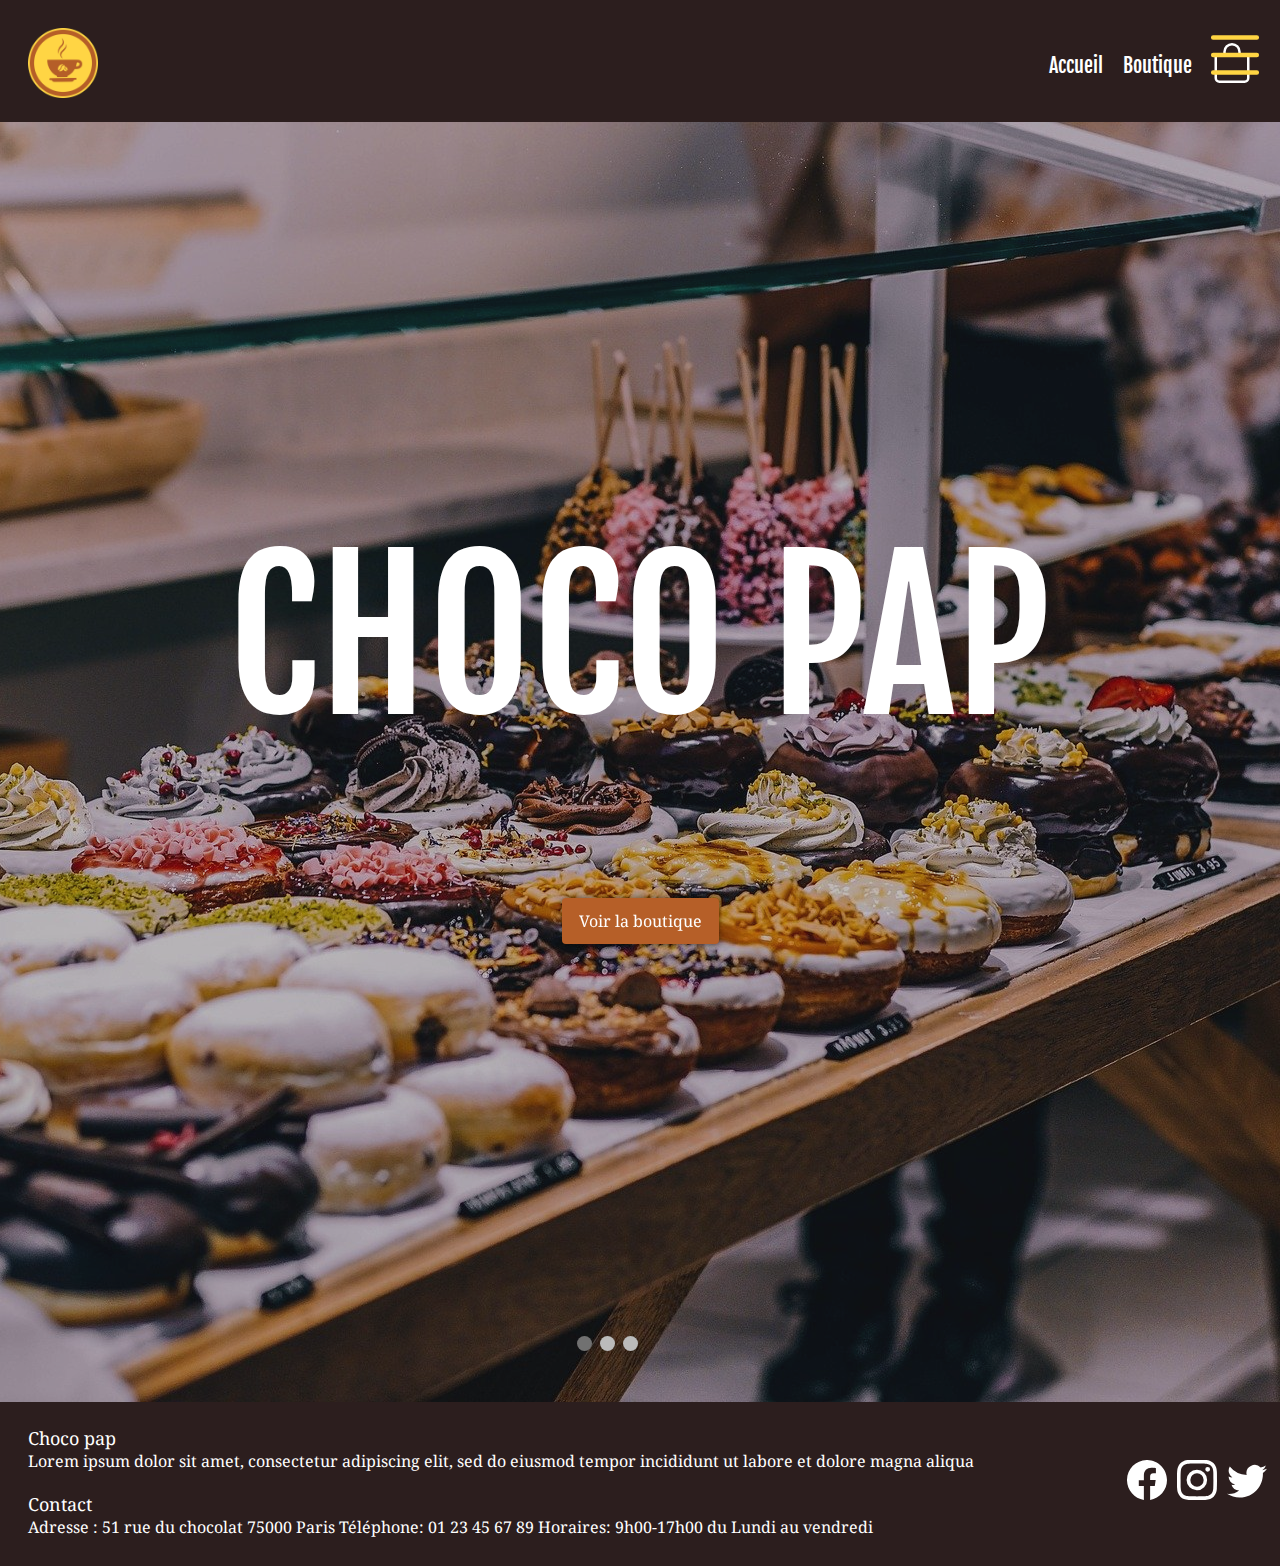
<file: index.html>
<!DOCTYPE html>
<html lang="fr">
    <head>
        <meta charset="utf-8">
        <meta name="viewport" content="width=device-width, initial-scale=1">
        <title>Choco pap -Accueil</title>
        <link href="https://cdn.jsdelivr.net/npm/bootstrap@5.2.3/dist/css/bootstrap.min.css" rel="stylesheet" integrity="sha384-rbsA2VBKQhggwzxH7pPCaAqO46MgnOM80zW1RWuH61DGLwZJEdK2Kadq2F9CUG65" crossorigin="anonymous">
        <link rel="stylesheet" href="./style/style.css">
        <link rel="stylesheet" href="./style/media-queries.css">
    </head>
    <body>

        <!-- HEADER-->
        <header id="header" class="d-flex flex-row justify-content-between">
            <div id="header-logo">
                <img src="images/logo.png" alt="logo" width="70" height="70">
            </div>
            <div id="header-right" class="d-md-flex flex-row d-none justify-content-end">
                <div class="text-style1">
                    <p><a href="index.html">Accueil</a></p></div>
                <div class="text-style1">
                    <p><a href="boutique.html">Boutique</a></p></div>
                <div id="panierBtn">
                    <img src="images/bag.svg" alt="panier" width="40" height="40">
                </div>
            </div>    
        </header>
        
        <img src="./images/list.svg" id="btnMenuToggle" onclick="showMenu()" class="d-md-none d-flex">
        
        <div id="menuCollapse" class="flex-column align-item-center">
            <div class="text-style1">
                <p><a href="index.html">Accueil</a></p></div>
            <div class="text-style1">
                <p><a href="boutique.html">Boutique</a></p></div>
            <div id="panierBtn">
                <p class="text-style1">Panier</p>
                <img src="images/bag.svg" alt="panier" width="40" height="40">
            </div>
        </div>
        
        <div id="panier" class="panierFerme">
            <aside id="panierConteneur">
                <div id="headerPanier">
                    <input type="button">
                    <h2>Panier</h2>
                </div>
            
                <div id="itemPanier">
            
                </div>
            
                <div id="footerPanier">
                    <p>Total:<span id="prixTotal"></span> &euro;</p>
                    <input type="button" id="resetBtn" value="Réinitialiser le panier">
                    <input type="button" value="Valider le panier">
                </div>
            </aside>
        </div>
        
        <!-- CAROUSSEL -->

        <main>
        <div id="front-carousel" class="d-flex flex-column justify-content-center">
            <h1>CHOCO PAP</h1>
            <div class="text-style2" id="button-boutique"><a href="boutique.html">Voir la boutique</a></div>
        </div>
            <div class="carousel-container">
               
                <div class="carouselImage">
                    <img src="images/accueil1.jpg" alt="Accueil1" class="img-fluid">
                </div>
              
                <div class="carouselImage">
                    <img src="images/accueil2.jpg" alt="Accueil2" class="img-fluid">
                </div>
              
                <div class="carouselImage">
                    <img src="images/accueil3.jpg" alt="Accueil3" class="img-fluid">
                </div>
           
           
                <div id="carouselControls" style="text-align:center">
                    <span class="dot" onclick="imageActive(1)"></span>
                    <span class="dot" onclick="imageActive(2)"></span>
                    <span class="dot" onclick="imageActive(3)"></span>
                </div>

            
            </div>
        </main>
        <!-- FOOTER -->
        <div id="footer" class="d-flex flex-md-row  flex-column">
            <div id="info-container" class="d-flex flex-md-row  flex-column">
                <div id="informations" class="col-md-4">
                    <div class="text-style3">Choco pap</div>
                    <div class="text-style4">Lorem ipsum dolor sit amet, consectetur adipiscing elit, sed do eiusmod tempor incididunt ut labore et dolore magna aliqua</div>
                </div>
                <div id="contact" class="col-md-4">
                    <div class="text-style3">Contact</div>
                    <div class="text-style4">Adresse : 51 rue du chocolat 75000 Paris Téléphone: 01 23 45 67 89
                    Horaires: 9h00-17h00 du Lundi au vendredi</div>
                </div>
            </div>

            <div id="social-network">
                <div><img src="images/facebook.svg" width="40" height="40" alt="facebook"></div>
                <div><img src="images/instagram.svg" width="40" height="40" alt="instagram"></div>
                <div><img src="images/twitter.svg" width="40" height="40" alt="twitter"></div>
            </div>
        </div>
        <script src="/script/carousel.js"></script>
        <script src="/script/panier.js" type="module"></script>
        <script src="/script/menu.js"></script>
    </body>
</html>
</file>
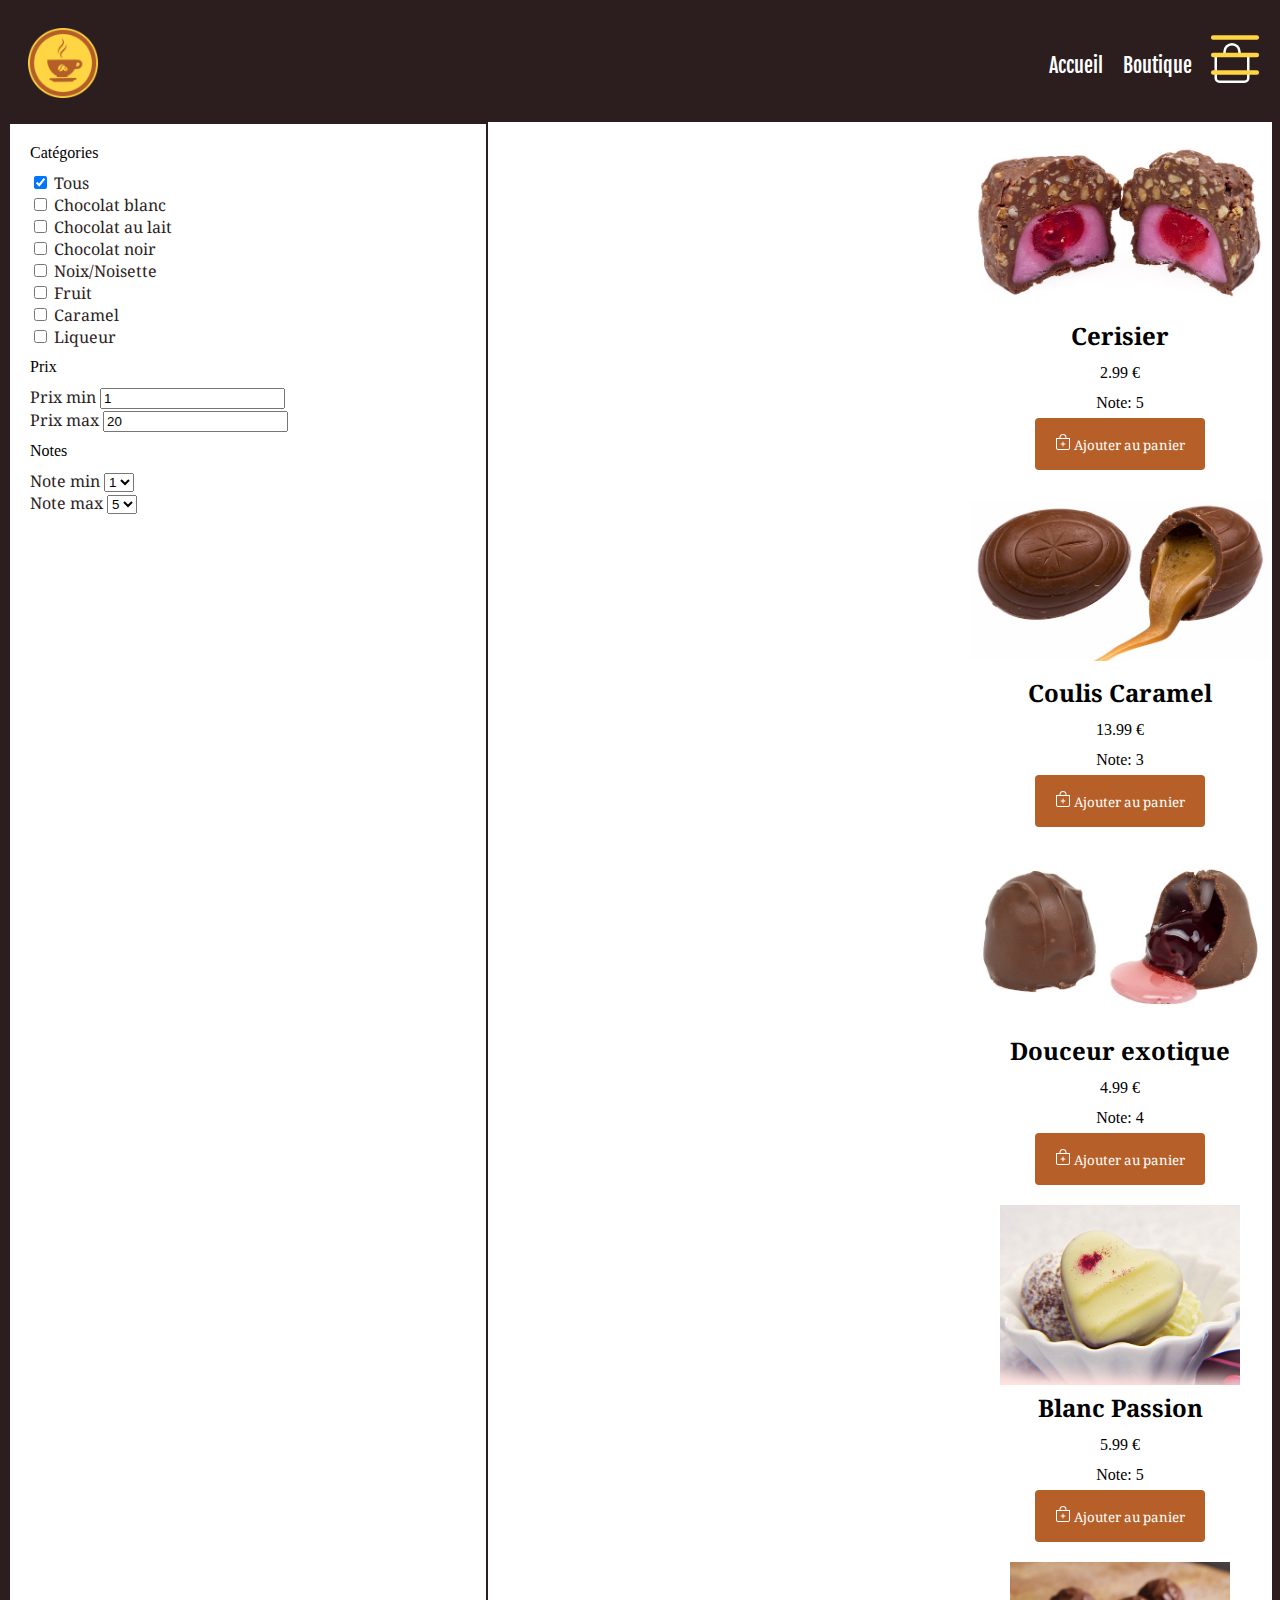
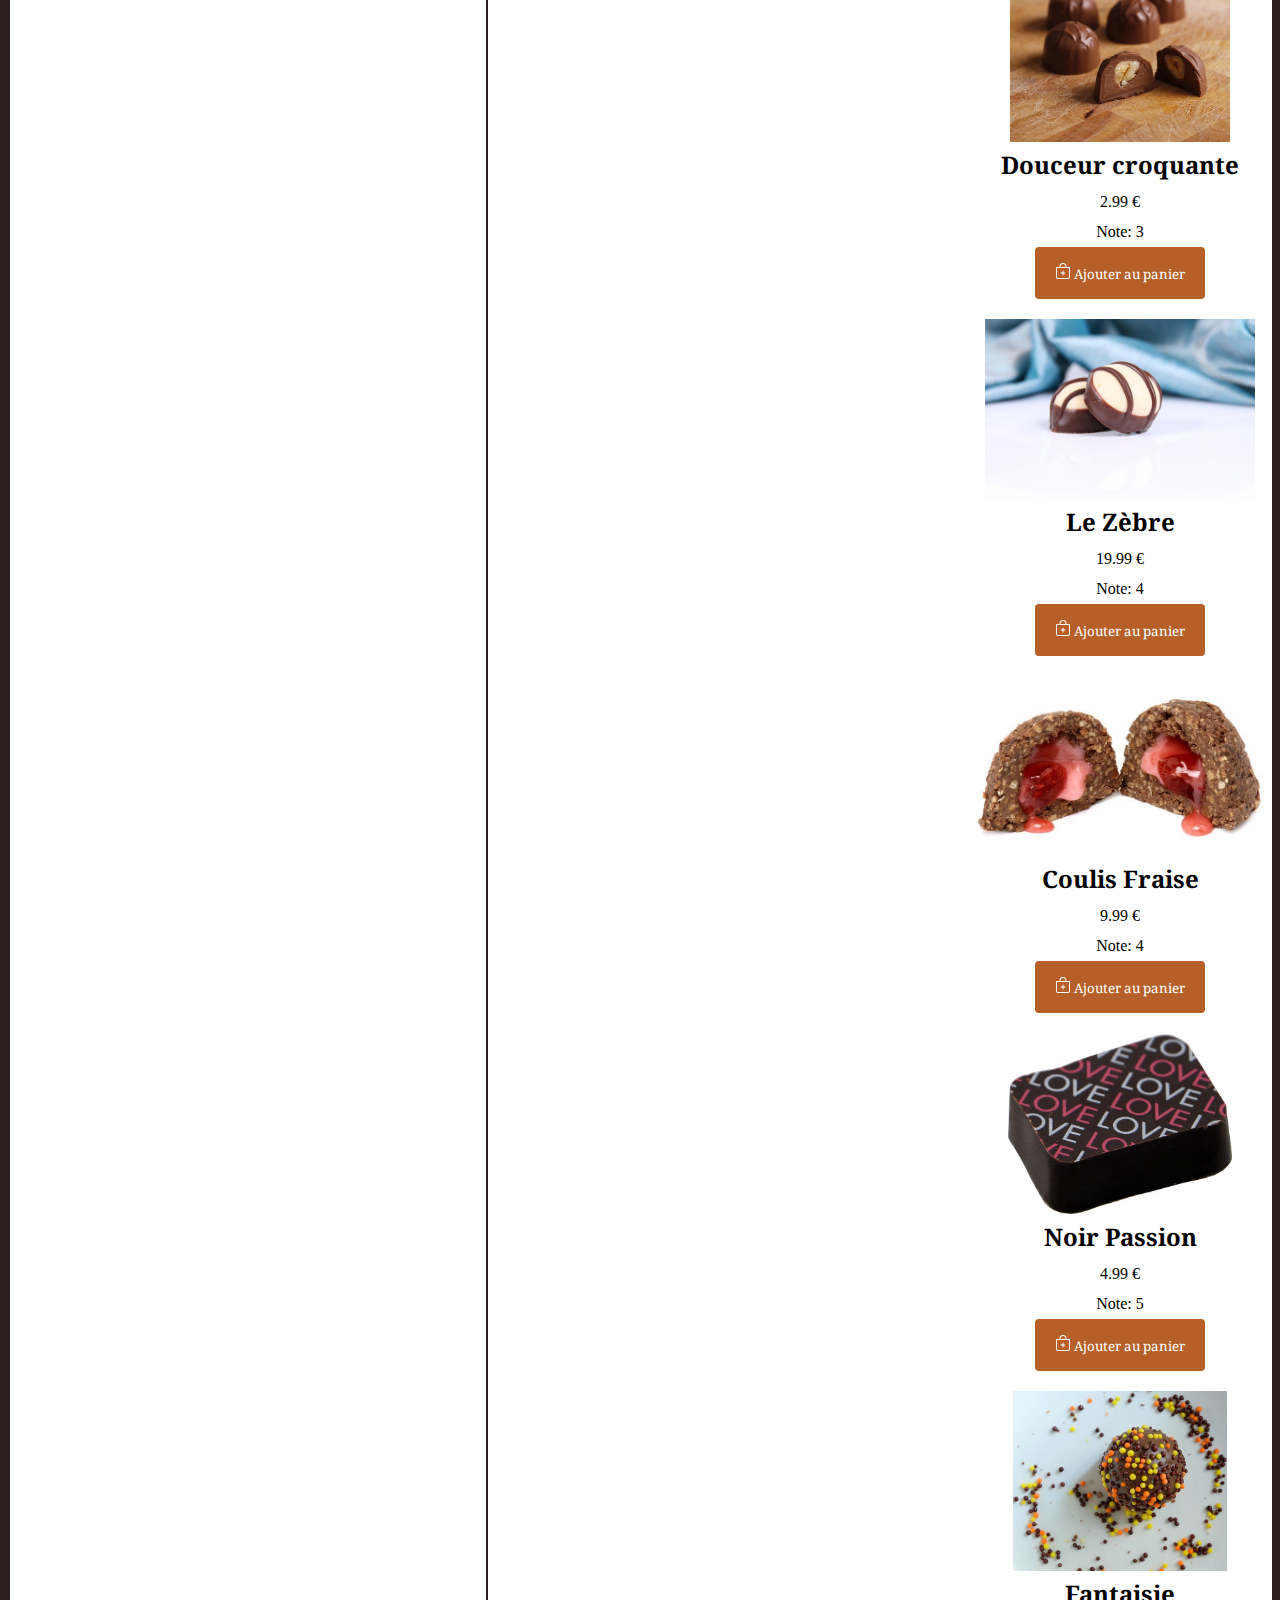
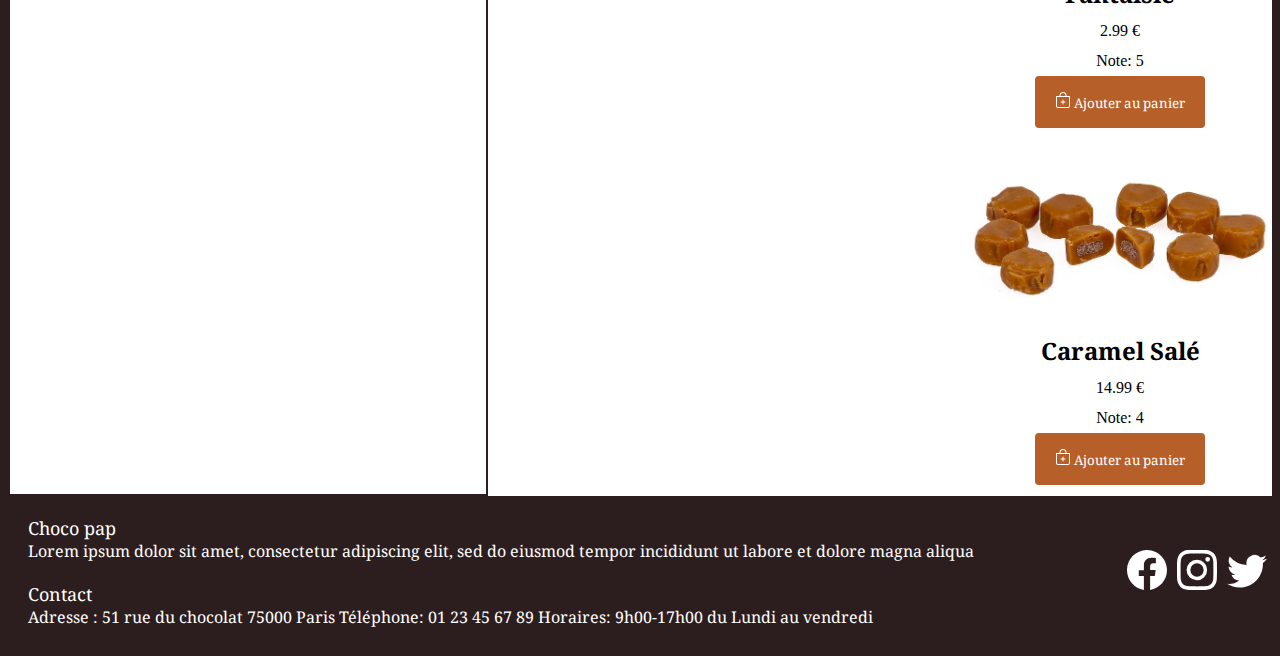
<file: boutique.html>
<!DOCTYPE html>
<html lang="fr">
    <head>
        <meta charset="utf-8">
        <meta name="viewport" content="width=device-width, initial-scale=1">
        <title>Choco pap</title>
        <link href="https://cdn.jsdelivr.net/npm/bootstrap@5.2.3/dist/css/bootstrap.min.css" rel="stylesheet" integrity="sha384-rbsA2VBKQhggwzxH7pPCaAqO46MgnOM80zW1RWuH61DGLwZJEdK2Kadq2F9CUG65" crossorigin="anonymous">
        <link rel="stylesheet" href="./style/style.css">
        <link rel="stylesheet" href="./style/media-queries.css">
    </head>
    <body>
        <!-- HEADER-->
        <header id="header" class="d-flex flex-row justify-content-between">
            <div id="header-logo">
                <img src="images/logo.png" alt="logo" width="70" height="70">
            </div>
            <div id="header-right" class="d-md-flex flex-row d-none justify-content-end">
                <div class="text-style1">
                    <p><a href="index.html">Accueil</a></p></div>
                <div class="text-style1">
                    <p><a href="boutique.html">Boutique</a></p></div>
                <div id="panierBtn">
                    <img src="images/bag.svg" alt="panier" width="40" height="40">
                </div>
            </div>    
        </header>

        <img src="./images/list.svg" id="btnMenuToggle" onclick="showMenu()" class="d-md-none d-flex">
        
        <div id="menuCollapse" class="flex-column align-item-center">
            <div class="text-style1">
                <p><a href="index.html">Accueil</a></p></div>
            <div class="text-style1">
                <p><a href="boutique.html">Boutique</a></p></div>
            <div id="panierBtn">
                <p class="text-style1">Panier</p>
                <img src="images/bag.svg" alt="panier" width="40" height="40">
            </div>
        </div>
        
        <div id="panier" class="panierFerme">
            <aside id="panierConteneur">
                <div id="headerPanier">
                    <input type="button">
                    <h2>Panier</h2>
                </div>
            
                <div id="itemPanier">
            
                </div>
            
                <div id="footerPanier">
                    <p>Total:<span id="prixTotal"></span> &euro;</p>
                    <input type="button" id="resetBtn" value="Réinitialiser le panier">
                    <input type="button" value="Valider le panier">
                </div>
            </aside>
        </div>

        <div class="content d-flex flex-column flex-md-row justify-content-md-start justify-content-center">
            <!-- FILTRES -->
            
            <div id="filter" class="d-flex flex-column ">
                <div class="nomFiltre" onclick="showFiltre()">Cat&eacute;gories</div>
                <div class="zone-filtre flex-column" >
                    <div>
                        <input type="checkbox" name="checkboxFiltre" id="all" checked >
                        <label for="ch-all">Tous</label>
                    </div>
                    <div>
                        <input type="checkbox" name="checkboxFiltre" id="blanc" >
                        <label for="ch-chocolat-blanc">Chocolat blanc</label>
                    </div>
                    <div>
                        <input type="checkbox" name="checkboxFiltre" id="lait" >
                        <label for="ch-chocolat-lait">Chocolat au lait</label>
                    </div>
                    <div>
                        <input type="checkbox" name="checkboxFiltre" id="noir" >
                        <label for="ch-chocolat-noir">Chocolat noir</label>
                    </div>
                    <div>
                        <input type="checkbox" name="checkboxFiltre" id="noix" >
                        <label for="ch-noix">Noix/Noisette</label>
                    </div>
                    <div>
                        <input type="checkbox" name="checkboxFiltre" id="fruit" >
                        <label for="ch-fruit">Fruit</label>
                    </div>
                    <div>
                        <input type="checkbox" name="checkboxFiltre" id="caramel" >
                        <label for="ch-caramel">Caramel</label>
                    </div>
                    <div>
                        <input type="checkbox" name="checkboxFiltre" id="liqueur" >
                        <label for="ch-liqueur">Liqueur</label>
                    </div>
                </div>
                <div class="nomFiltre" onclick="showFiltre()">Prix</div>
                <div class="zone-filtre">
                    <div>
                        <div>
                            <span>Prix min</span>
                            <input type="number" id="priceMin" value="1" >
                        </div>
                        <div>
                            <span>Prix max</span>
                            <input type="number" id="priceMax" value="20"  >
                        </div> 
                    </div>
                </div>
                <div class="nomFiltre" onclick="showFiltre()">Notes</div>
                <div class="zone-filtre" >
                    <div>
                        <div>
                            <span>Note min</span>
                            <select id="noteMin" >
                                <option value="1">1</option>
                                <option value="2">2</option>
                                <option value="3">3</option>
                                <option value="4">4</option>
                                <option value="5">5</option>
                            </select>
                        </div>
                        <div>
                            <span>Note max</span>
                            <select id="noteMax" > 
                                <option value="1">1</option>
                                <option value="2">2</option>
                                <option value="3">3</option>
                                <option value="4">4</option>
                                <option value="5" selected>5</option>
                            </select>
                        </div>
                    </div>
                </div>
            </div>
            <!-- PRODUIT-->
            <div id="catalogueProduit" class=" d-flex flex-wrap justify-content-md-start justify-content-center">
                <!-- TODO : Ajouter les produits de façon dynamique-->
            </div>
        </div>

        <!-- FOOTER -->
        <div id="footer" class="d-flex flex-md-row  flex-column">
            <div id="info-container" class="d-flex flex-md-row  flex-column">
                <div id="informations" class="col-md-4">
                    <div class="text-style3">Choco pap</div>
                    <div class="text-style4">Lorem ipsum dolor sit amet, consectetur adipiscing elit, sed do eiusmod tempor incididunt ut labore et dolore magna aliqua</div>
                </div>
                <div id="contact" class="col-md-4">
                    <div class="text-style3">Contact</div>
                    <div class="text-style4">Adresse : 51 rue du chocolat 75000 Paris Téléphone: 01 23 45 67 89
                    Horaires: 9h00-17h00 du Lundi au vendredi</div>
                </div>
            </div>

            <div id="social-network">
                <div><img src="images/facebook.svg" width="40" height="40" alt="facebook"></div>
                <div><img src="images/instagram.svg" width="40" height="40" alt="instagram"></div>
                <div><img src="images/twitter.svg" width="40" height="40" alt="twitter"></div>
            </div>
        </div>
        
        <script src="/script/boutique.js" type="module"></script>
        <script src="/script/panier.js" type="module"></script>
        <script src="/script/menu.js"></script>
        <script src="/script/filtreCollapse.js"></script>
    </body>
</html>
</file>
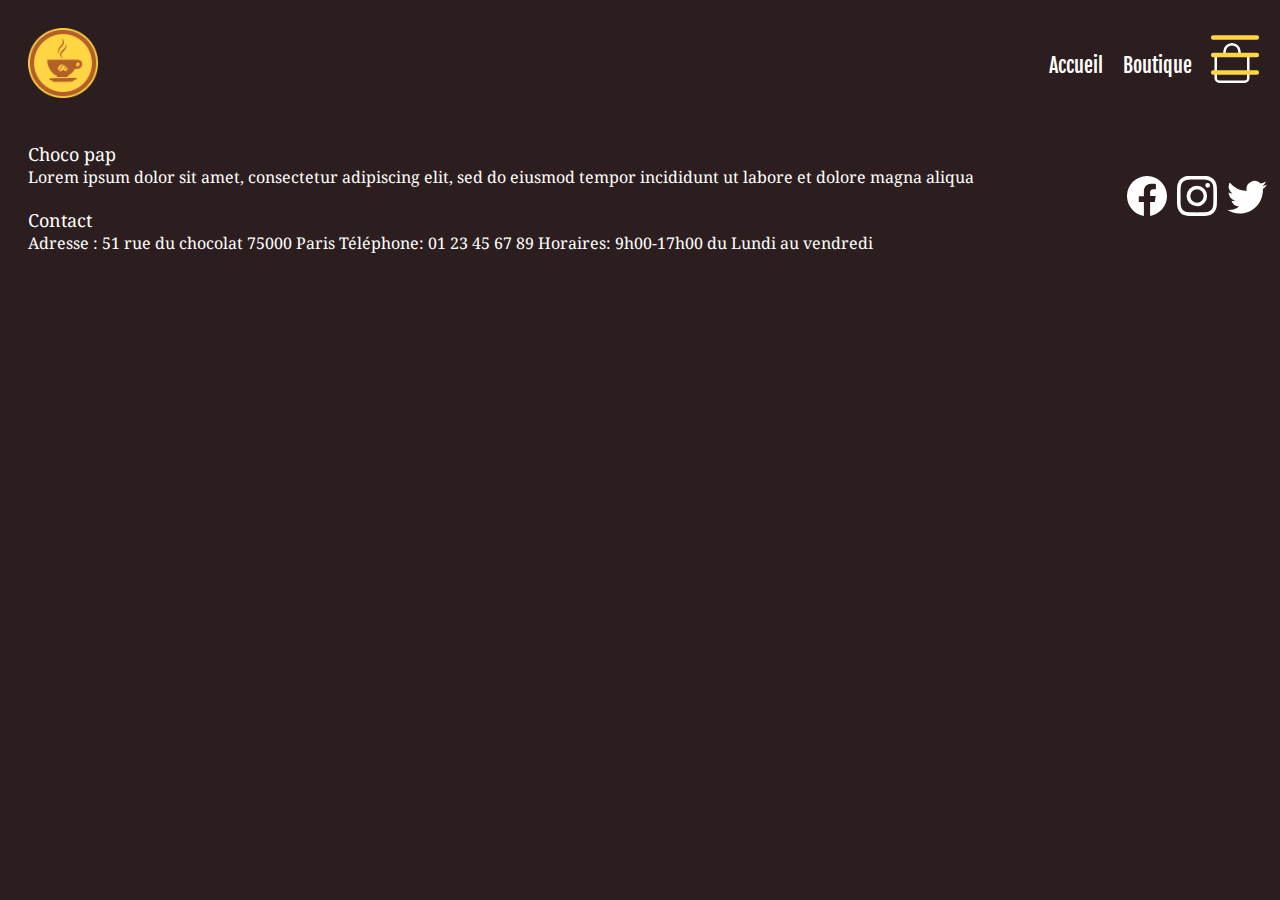
<file: produit.html>
<!DOCTYPE html>
<html lang="fr">
    <head>
        <meta charset="utf-8">
        <meta name="viewport" content="width=device-width, initial-scale=1">
        <title>Choco pap</title>
        <link href="https://cdn.jsdelivr.net/npm/bootstrap@5.2.3/dist/css/bootstrap.min.css" rel="stylesheet" integrity="sha384-rbsA2VBKQhggwzxH7pPCaAqO46MgnOM80zW1RWuH61DGLwZJEdK2Kadq2F9CUG65" crossorigin="anonymous">
        <link rel="stylesheet" href="./style/style.css">
        <link rel="stylesheet" href="./style/media-queries.css">
    </head>
    <body>
        <!-- TODO: Rendre la fiche produit dynamique -->
        <!-- HEADER-->
        <header id="header" class="d-flex flex-row justify-content-between">
            <div id="header-logo">
                <img src="images/logo.png" alt="logo" width="70" height="70">
            </div>
            <div id="header-right" class="d-md-flex flex-row d-none justify-content-end">
                <div class="text-style1">
                    <p><a href="index.html">Accueil</a></p></div>
                <div class="text-style1">
                    <p><a href="boutique.html">Boutique</a></p></div>
                <div id="panierBtn">
                    <img src="images/bag.svg" alt="panier" width="40" height="40">
                </div>
            </div>    
        </header>

        <img src="./images/list.svg" id="btnMenuToggle" onclick="showMenu()" class="d-md-none d-flex">
        
        <div id="menuCollapse" class="flex-column align-item-center">
            <div class="text-style1">
                <p><a href="index.html">Accueil</a></p></div>
            <div class="text-style1">
                <p><a href="boutique.html">Boutique</a></p></div>
            <div id="panierBtn">
                <p class="text-style1">Panier</p>
                <img src="images/bag.svg" alt="panier" width="40" height="40">
            </div>
        </div>

        <div id="panier" class="panierFerme">
            <aside id="panierConteneur">
                <div id="headerPanier">
                    <input type="button">
                    <h2>Panier</h2>
                </div>
            
                <div id="itemPanier">
            
                </div>
            
                <div id="footerPanier">
                    <p>Total:<span id="prixTotal"></span> &euro;</p>
                    <input type="button" id="resetBtn" value="Réinitialiser le panier">
                    <input type="button" value="Valider le panier">
                </div>
            </aside>
        </div>

        <div id="ficheProduit"></div>

        <!-- FOOTER -->
        <div id="footer" class="d-flex flex-md-row  flex-column">
            <div id="info-container" class="d-flex flex-md-row  flex-column">
                <div id="informations" class="col-md-4">
                    <div class="text-style3">Choco pap</div>
                    <div class="text-style4">Lorem ipsum dolor sit amet, consectetur adipiscing elit, sed do eiusmod tempor incididunt ut labore et dolore magna aliqua</div>
                </div>
                <div id="contact" class="col-md-4">
                    <div class="text-style3">Contact</div>
                    <div class="text-style4">Adresse : 51 rue du chocolat 75000 Paris Téléphone: 01 23 45 67 89
                    Horaires: 9h00-17h00 du Lundi au vendredi</div>
                </div>
            </div>

            <div id="social-network">
                <div><img src="images/facebook.svg" width="40" height="40" alt="facebook"></div>
                <div><img src="images/instagram.svg" width="40" height="40" alt="instagram"></div>
                <div><img src="images/twitter.svg" width="40" height="40" alt="twitter"></div>
            </div>
        </div>

        <script src="./script/produit.js" type="module"></script>
        <script src="/script/panier.js" type="module"></script>
        <script src="/script/menu.js"></script>
    </body>
</html>
</file>
<file: style/style.css>
@import url("https://fonts.googleapis.com/css?family=Fjalla+One");
@import url("https://fonts.googleapis.com/css?family=Droid+Serif");


a {
    text-decoration: none;
}

body {
    background-color: #2C1E1E;
    overflow-x: hidden;
}

.content {
    background-color: #FFFFFF;
}

#header, #footer, .content {
    display: flex;
    justify-content: space-between;
}

#header-right, #social-network {
    display: flex;
    align-items: center;
}


#header-right p {
    margin-left: 20px;
}

#header img {
    margin: 20px;
}

#social-network img {
    margin: 5px;
}




.text-style1 {
    font-size: 20px;
    font-family: 'Fjalla One';
    
}
.text-style1 a {
    color: #FFFFFF;
}

.text-style2 {
    display: inline-block;
    font-family: 'Droid Serif';
    padding: 10px;
    border: 2px solid;
}

.text-style2 a {
    color: #FFFFFF;
}

.text-style3 {
    font-size: 18px;
}
.text-style3, .text-style4 {
    font-family: 'Droid Serif';
}

/* menu*/
#btnMenuToggle{
    width: 70px;
    position:absolute;
    top: 20px;
    right: 10px;
}
#menuCollapse{
    display: none;
}

/*footer*/

#footer{
    color: #fff;
}
#informations, #contact {
    margin: 20px;
}

/*Filtres*/


.zone-filtre {
    margin-top: 10px;
    margin-bottom: 10px;
    color: #2C1E1E;
    font-family: 'Droid Serif';
}

#filter {
    border: 2px solid;
    border-color: #2C1E1E;
    padding: 20px;
    width: 480px;
}

.table {
    display: table;
    padding: 10px;
}

main{
    height: fit-content;
    display: flex;
    justify-content: center;
}

/*Carousel*/

#front-carousel{
    position: absolute;
    display: flex;
    flex-direction: column;
    justify-content: center;
    z-index: 2;
    margin-top: 20%;
    align-items: center;
}

#front-carousel>h1{
    font-family: 'Fjalla One';
    color: #ffffff;
    font-weight: 300;
    font-size: 200px;
}

#button-boutique {
    background-color:#B65F28 ;
    border-radius: 4px;
    border-color: transparent;
    padding: 10px 15px;
    display: flex;
    justify-content: center;
    width: fit-content;
    filter: drop-shadow(0 0 3px rgba(0, 0, 0, 0.5));
    
}

* {box-sizing:border-box}

.carousel-container {
  position: relative;
  margin: auto;
  z-index: 1;
}

.carouselImage{
    opacity: .7;
}

#carouselControls{
    position: absolute;
    z-index: 2;
    bottom: 4%;
    right: 50%;
}

.dot {
  cursor: pointer;
  height: 15px;
  width: 15px;
  margin: 0 2px;
  background-color: #bbb;
  border-radius: 50%;
  display: inline-block;
  transition: background-color 0.6s ease;
}

.active, .dot:hover {
  background-color: #717171;
}


h2{
    color: #000000;
    font-family: 'Droid Serif'; 
}

.card {
    display: flex;
    flex-direction: column;
    align-items: center;
    padding: 3%;
    margin: 2px;
    cursor: pointer;
}

.cardTop{
    display: flex;
    flex-direction: column;
    align-items: center;
}

.cardTop>img {
    width: 300px;
    object-fit: contain;
    height: 180px;
}

.card>div>button{
    display: inline-block;
    font-family: 'Droid Serif';
    color: #FFFFFF;
    padding: 14px 18px;
}
.cardTop> h2,p{
    margin: 2%;
}

/* Page produit*/

#presentation{
    padding: 2% 15%;
}
#presentation>div{
    padding: 2%;
    margin-left: 5%;
}
#presentation.table{
    padding-right: 50%;
}

#imageProduct{
    object-fit: contain;
    width: 100%;
}

.ajoutPanier{
    background-color:#B65F28 ;
    border-radius: 4px;
    border-color: transparent;
    padding: 10px 15px;
}

/*Panier*/

#panier {
    right: 0;
    display: flex;
    position: absolute;
    background-color: #fff;
    align-content: center;
    border: 1px solid #1e282d;
    border-top-width: 0;
    text-align: center;
    /* transition-duration: 0.4s; */
    transition: all 0.31s;
    z-index: 2;
    flex-direction: column;
    overflow-y: auto;
    padding: 20px;
    filter: drop-shadow(0 0 3px rgba(0, 0, 0, 0.5));
}

#panier.panierFerme{
    right: -1500px;
}
</file>
<file: style/media-queries.css>
@media (max-width: 768px) { 

    body{
        overflow-x: hidden;
    }

    #front-carousel>h1 {
        font-size: 60px;
    }

    #social-network>div{
        padding:2% ;
        }

    .zone-filtre{
        display: none;
    }

    #imageProduct{
        width: 280PX;
    }
}
</file>
